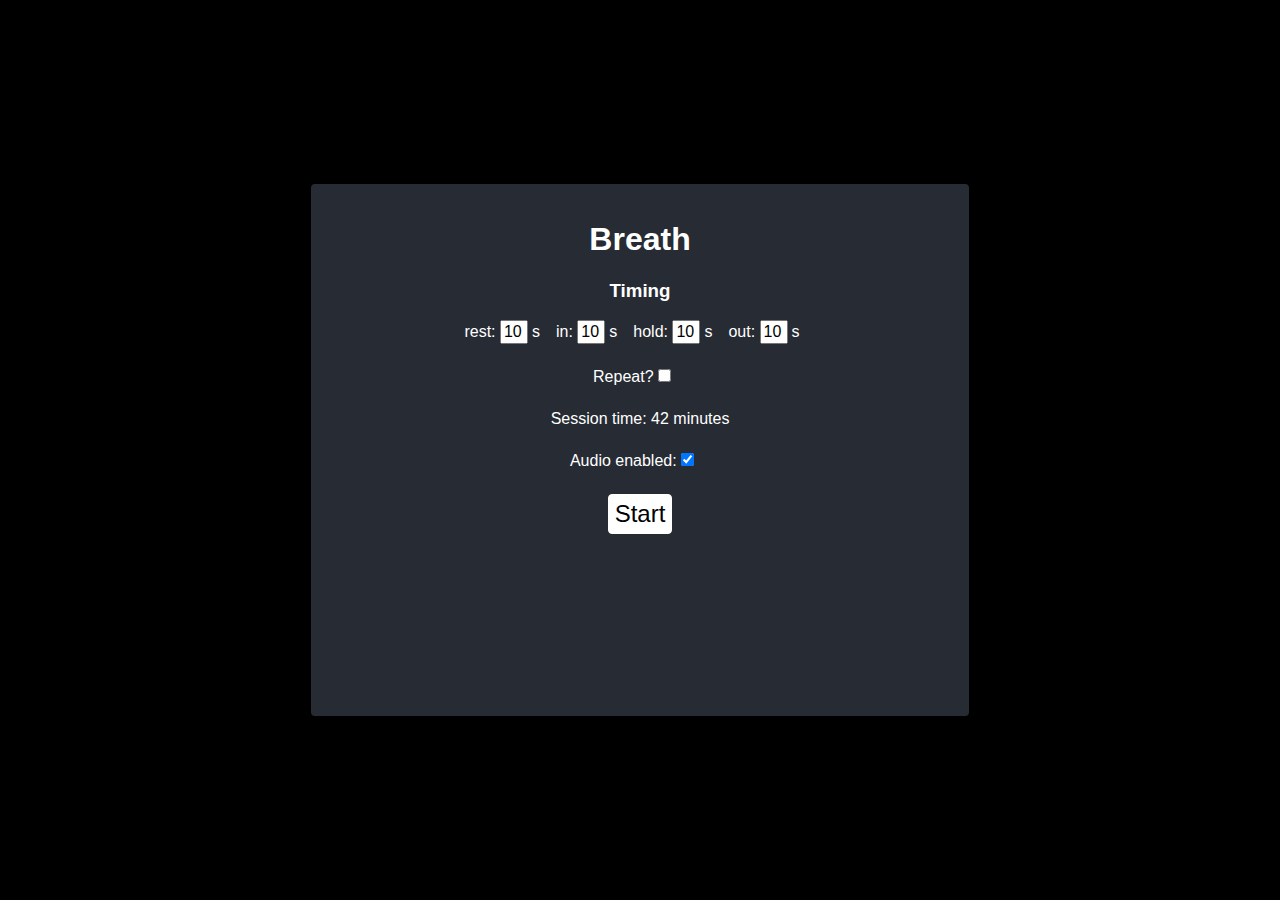
<file: index.html>
<!doctype html>
<html>
  <head>
    <meta charset="utf-8"/>
    <title>Breath</title>

    <link rel="stylesheet" type="text/css" href="./normalize.css" />
    <link rel="stylesheet" type="text/css" href="./main.css" />
  </head>

  <body>
    <div class="flex-row full-height">
      <div>&nbsp;</div>
      <div class="flex-col">
        <div>&nbsp;</div>
        <section class="table" id="main">
        </section>
        <div>&nbsp;</div>
      </div>
      <div>&nbsp;</div>
    </div>

    <script type="application/javascript" src="./react.js"></script>
    <script type="application/javascript" src="./main.js"></script>

    <script>
      (function(i,s,o,g,r,a,m){i['GoogleAnalyticsObject']=r;i[r]=i[r]||function(){
        (i[r].q=i[r].q||[]).push(arguments)},i[r].l=1*new Date();a=s.createElement(o),
        m=s.getElementsByTagName(o)[0];a.async=1;a.src=g;m.parentNode.insertBefore(a,m)
      })(window,document,'script','https://www.google-analytics.com/analytics.js','ga');

      ga('create', 'UA-80994676-1', 'auto');
      ga('send', 'pageview');
    </script>

    <script type="text/javascript">
    window.NREUM||(NREUM={}),__nr_require=function(t,e,n){function r(n){if(!e[n]){var o=e[n]={exports:{}};t[n][0].call(o.exports,function(e){var o=t[n][1][e];return r(o?o:e)},o,o.exports)}return e[n].exports}if("function"==typeof __nr_require)return __nr_require;for(var o=0;o<n.length;o++)r(n[o]);return r}({QJf3ax:[function(t,e){function n(t){function e(e,n,a){t&&t(e,n,a),a||(a={});for(var c=s(e),f=c.length,u=i(a,o,r),d=0;f>d;d++)c[d].apply(u,n);return u}function a(t,e){f[t]=s(t).concat(e)}function s(t){return f[t]||[]}function c(){return n(e)}var f={};return{on:a,emit:e,create:c,listeners:s,_events:f}}function r(){return{}}var o="nr@context",i=t("gos");e.exports=n()},{gos:"7eSDFh"}],ee:[function(t,e){e.exports=t("QJf3ax")},{}],3:[function(t){function e(t,e,n,i,s){try{c?c-=1:r("err",[s||new UncaughtException(t,e,n)])}catch(f){try{r("ierr",[f,(new Date).getTime(),!0])}catch(u){}}return"function"==typeof a?a.apply(this,o(arguments)):!1}function UncaughtException(t,e,n){this.message=t||"Uncaught error with no additional information",this.sourceURL=e,this.line=n}function n(t){r("err",[t,(new Date).getTime()])}var r=t("handle"),o=t(5),i=t("ee"),a=window.onerror,s=!1,c=0;t("loader").features.err=!0,window.onerror=e,NREUM.noticeError=n;try{throw new Error}catch(f){"stack"in f&&(t(1),t(4),"addEventListener"in window&&t(2),window.XMLHttpRequest&&XMLHttpRequest.prototype&&XMLHttpRequest.prototype.addEventListener&&t(3),s=!0)}i.on("fn-start",function(){s&&(c+=1)}),i.on("fn-err",function(t,e,r){s&&(this.thrown=!0,n(r))}),i.on("fn-end",function(){s&&!this.thrown&&c>0&&(c-=1)}),i.on("internal-error",function(t){r("ierr",[t,(new Date).getTime(),!0])})},{1:8,2:5,3:9,4:7,5:21,ee:"QJf3ax",handle:"D5DuLP",loader:"G9z0Bl"}],4:[function(t){function e(){}if(window.performance&&window.performance.timing&&window.performance.getEntriesByType){var n=t("ee"),r=t("handle"),o=t(2);t("loader").features.stn=!0,t(1),n.on("fn-start",function(t){var e=t[0];e instanceof Event&&(this.bstStart=Date.now())}),n.on("fn-end",function(t,e){var n=t[0];n instanceof Event&&r("bst",[n,e,this.bstStart,Date.now()])}),o.on("fn-start",function(t,e,n){this.bstStart=Date.now(),this.bstType=n}),o.on("fn-end",function(t,e){r("bstTimer",[e,this.bstStart,Date.now(),this.bstType])}),n.on("pushState-start",function(){this.time=Date.now(),this.startPath=location.pathname+location.hash}),n.on("pushState-end",function(){r("bstHist",[location.pathname+location.hash,this.startPath,this.time])}),"addEventListener"in window.performance&&(window.performance.addEventListener("webkitresourcetimingbufferfull",function(){r("bstResource",[window.performance.getEntriesByType("resource")]),window.performance.webkitClearResourceTimings()},!1),window.performance.addEventListener("resourcetimingbufferfull",function(){r("bstResource",[window.performance.getEntriesByType("resource")]),window.performance.clearResourceTimings()},!1)),document.addEventListener("scroll",e,!1),document.addEventListener("keypress",e,!1),document.addEventListener("click",e,!1)}},{1:6,2:8,ee:"QJf3ax",handle:"D5DuLP",loader:"G9z0Bl"}],5:[function(t,e){function n(t){i.inPlace(t,["addEventListener","removeEventListener"],"-",r)}function r(t){return t[1]}var o=(t(1),t("ee").create()),i=t(2)(o),a=t("gos");if(e.exports=o,n(window),"getPrototypeOf"in Object){for(var s=document;s&&!s.hasOwnProperty("addEventListener");)s=Object.getPrototypeOf(s);s&&n(s);for(var c=XMLHttpRequest.prototype;c&&!c.hasOwnProperty("addEventListener");)c=Object.getPrototypeOf(c);c&&n(c)}else XMLHttpRequest.prototype.hasOwnProperty("addEventListener")&&n(XMLHttpRequest.prototype);o.on("addEventListener-start",function(t){if(t[1]){var e=t[1];"function"==typeof e?this.wrapped=t[1]=a(e,"nr@wrapped",function(){return i(e,"fn-",null,e.name||"anonymous")}):"function"==typeof e.handleEvent&&i.inPlace(e,["handleEvent"],"fn-")}}),o.on("removeEventListener-start",function(t){var e=this.wrapped;e&&(t[1]=e)})},{1:21,2:22,ee:"QJf3ax",gos:"7eSDFh"}],6:[function(t,e){var n=(t(2),t("ee").create()),r=t(1)(n);e.exports=n,r.inPlace(window.history,["pushState"],"-")},{1:22,2:21,ee:"QJf3ax"}],7:[function(t,e){var n=(t(2),t("ee").create()),r=t(1)(n);e.exports=n,r.inPlace(window,["requestAnimationFrame","mozRequestAnimationFrame","webkitRequestAnimationFrame","msRequestAnimationFrame"],"raf-"),n.on("raf-start",function(t){t[0]=r(t[0],"fn-")})},{1:22,2:21,ee:"QJf3ax"}],8:[function(t,e){function n(t,e,n){var r=t[0];"string"==typeof r&&(r=new Function(r)),t[0]=o(r,"fn-",null,n)}var r=(t(2),t("ee").create()),o=t(1)(r);e.exports=r,o.inPlace(window,["setTimeout","setInterval","setImmediate"],"setTimer-"),r.on("setTimer-start",n)},{1:22,2:21,ee:"QJf3ax"}],9:[function(t,e){function n(){c.inPlace(this,d,"fn-")}function r(t,e){c.inPlace(e,["onreadystatechange"],"fn-")}function o(t,e){return e}var i=t("ee").create(),a=t(1),s=t(2),c=s(i),f=s(a),u=window.XMLHttpRequest,d=["onload","onerror","onabort","onloadstart","onloadend","onprogress","ontimeout"];e.exports=i,window.XMLHttpRequest=function(t){var e=new u(t);try{i.emit("new-xhr",[],e),f.inPlace(e,["addEventListener","removeEventListener"],"-",function(t,e){return e}),e.addEventListener("readystatechange",n,!1)}catch(r){try{i.emit("internal-error",[r])}catch(o){}}return e},window.XMLHttpRequest.prototype=u.prototype,c.inPlace(XMLHttpRequest.prototype,["open","send"],"-xhr-",o),i.on("send-xhr-start",r),i.on("open-xhr-start",r)},{1:5,2:22,ee:"QJf3ax"}],10:[function(t){function e(t){if("string"==typeof t&&t.length)return t.length;if("object"!=typeof t)return void 0;if("undefined"!=typeof ArrayBuffer&&t instanceof ArrayBuffer&&t.byteLength)return t.byteLength;if("undefined"!=typeof Blob&&t instanceof Blob&&t.size)return t.size;if("undefined"!=typeof FormData&&t instanceof FormData)return void 0;try{return JSON.stringify(t).length}catch(e){return void 0}}function n(t){var n=this.params,r=this.metrics;if(!this.ended){this.ended=!0;for(var i=0;c>i;i++)t.removeEventListener(s[i],this.listener,!1);if(!n.aborted){if(r.duration=(new Date).getTime()-this.startTime,4===t.readyState){n.status=t.status;var a=t.responseType,f="arraybuffer"===a||"blob"===a||"json"===a?t.response:t.responseText,u=e(f);if(u&&(r.rxSize=u),this.sameOrigin){var d=t.getResponseHeader("X-NewRelic-App-Data");d&&(n.cat=d.split(", ").pop())}}else n.status=0;r.cbTime=this.cbTime,o("xhr",[n,r,this.startTime])}}}function r(t,e){var n=i(e),r=t.params;r.host=n.hostname+":"+n.port,r.pathname=n.pathname,t.sameOrigin=n.sameOrigin}if(window.XMLHttpRequest&&XMLHttpRequest.prototype&&XMLHttpRequest.prototype.addEventListener&&!/CriOS/.test(navigator.userAgent)){t("loader").features.xhr=!0;var o=t("handle"),i=t(2),a=t("ee"),s=["load","error","abort","timeout"],c=s.length,f=t(1);t(4),t(3),a.on("new-xhr",function(){this.totalCbs=0,this.called=0,this.cbTime=0,this.end=n,this.ended=!1,this.xhrGuids={}}),a.on("open-xhr-start",function(t){this.params={method:t[0]},r(this,t[1]),this.metrics={}}),a.on("open-xhr-end",function(t,e){"loader_config"in NREUM&&"xpid"in NREUM.loader_config&&this.sameOrigin&&e.setRequestHeader("X-NewRelic-ID",NREUM.loader_config.xpid)}),a.on("send-xhr-start",function(t,n){var r=this.metrics,o=t[0],i=this;if(r&&o){var f=e(o);f&&(r.txSize=f)}this.startTime=(new Date).getTime(),this.listener=function(t){try{"abort"===t.type&&(i.params.aborted=!0),("load"!==t.type||i.called===i.totalCbs&&(i.onloadCalled||"function"!=typeof n.onload))&&i.end(n)}catch(e){try{a.emit("internal-error",[e])}catch(r){}}};for(var u=0;c>u;u++)n.addEventListener(s[u],this.listener,!1)}),a.on("xhr-cb-time",function(t,e,n){this.cbTime+=t,e?this.onloadCalled=!0:this.called+=1,this.called!==this.totalCbs||!this.onloadCalled&&"function"==typeof n.onload||this.end(n)}),a.on("xhr-load-added",function(t,e){var n=""+f(t)+!!e;this.xhrGuids&&!this.xhrGuids[n]&&(this.xhrGuids[n]=!0,this.totalCbs+=1)}),a.on("xhr-load-removed",function(t,e){var n=""+f(t)+!!e;this.xhrGuids&&this.xhrGuids[n]&&(delete this.xhrGuids[n],this.totalCbs-=1)}),a.on("addEventListener-end",function(t,e){e instanceof XMLHttpRequest&&"load"===t[0]&&a.emit("xhr-load-added",[t[1],t[2]],e)}),a.on("removeEventListener-end",function(t,e){e instanceof XMLHttpRequest&&"load"===t[0]&&a.emit("xhr-load-removed",[t[1],t[2]],e)}),a.on("fn-start",function(t,e,n){e instanceof XMLHttpRequest&&("onload"===n&&(this.onload=!0),("load"===(t[0]&&t[0].type)||this.onload)&&(this.xhrCbStart=(new Date).getTime()))}),a.on("fn-end",function(t,e){this.xhrCbStart&&a.emit("xhr-cb-time",[(new Date).getTime()-this.xhrCbStart,this.onload,e],e)})}},{1:"XL7HBI",2:11,3:9,4:5,ee:"QJf3ax",handle:"D5DuLP",loader:"G9z0Bl"}],11:[function(t,e){e.exports=function(t){var e=document.createElement("a"),n=window.location,r={};e.href=t,r.port=e.port;var o=e.href.split("://");return!r.port&&o[1]&&(r.port=o[1].split("/")[0].split("@").pop().split(":")[1]),r.port&&"0"!==r.port||(r.port="https"===o[0]?"443":"80"),r.hostname=e.hostname||n.hostname,r.pathname=e.pathname,r.protocol=o[0],"/"!==r.pathname.charAt(0)&&(r.pathname="/"+r.pathname),r.sameOrigin=!e.hostname||e.hostname===document.domain&&e.port===n.port&&e.protocol===n.protocol,r}},{}],gos:[function(t,e){e.exports=t("7eSDFh")},{}],"7eSDFh":[function(t,e){function n(t,e,n){if(r.call(t,e))return t[e];var o=n();if(Object.defineProperty&&Object.keys)try{return Object.defineProperty(t,e,{value:o,writable:!0,enumerable:!1}),o}catch(i){}return t[e]=o,o}var r=Object.prototype.hasOwnProperty;e.exports=n},{}],D5DuLP:[function(t,e){function n(t,e,n){return r.listeners(t).length?r.emit(t,e,n):(o[t]||(o[t]=[]),void o[t].push(e))}var r=t("ee").create(),o={};e.exports=n,n.ee=r,r.q=o},{ee:"QJf3ax"}],handle:[function(t,e){e.exports=t("D5DuLP")},{}],XL7HBI:[function(t,e){function n(t){var e=typeof t;return!t||"object"!==e&&"function"!==e?-1:t===window?0:i(t,o,function(){return r++})}var r=1,o="nr@id",i=t("gos");e.exports=n},{gos:"7eSDFh"}],id:[function(t,e){e.exports=t("XL7HBI")},{}],loader:[function(t,e){e.exports=t("G9z0Bl")},{}],G9z0Bl:[function(t,e){function n(){var t=l.info=NREUM.info;if(t&&t.licenseKey&&t.applicationID&&f&&f.body){s(h,function(e,n){e in t||(t[e]=n)}),l.proto="https"===p.split(":")[0]||t.sslForHttp?"https://":"http://",a("mark",["onload",i()]);var e=f.createElement("script");e.src=l.proto+t.agent,f.body.appendChild(e)}}function r(){"complete"===f.readyState&&o()}function o(){a("mark",["domContent",i()])}function i(){return(new Date).getTime()}var a=t("handle"),s=t(1),c=window,f=c.document,u="addEventListener",d="attachEvent",p=(""+location).split("?")[0],h={beacon:"bam.nr-data.net",errorBeacon:"bam.nr-data.net",agent:"js-agent.newrelic.com/nr-515.min.js"},l=e.exports={offset:i(),origin:p,features:{}};f[u]?(f[u]("DOMContentLoaded",o,!1),c[u]("load",n,!1)):(f[d]("onreadystatechange",r),c[d]("onload",n)),a("mark",["firstbyte",i()])},{1:20,handle:"D5DuLP"}],20:[function(t,e){function n(t,e){var n=[],o="",i=0;for(o in t)r.call(t,o)&&(n[i]=e(o,t[o]),i+=1);return n}var r=Object.prototype.hasOwnProperty;e.exports=n},{}],21:[function(t,e){function n(t,e,n){e||(e=0),"undefined"==typeof n&&(n=t?t.length:0);for(var r=-1,o=n-e||0,i=Array(0>o?0:o);++r<o;)i[r]=t[e+r];return i}e.exports=n},{}],22:[function(t,e){function n(t){return!(t&&"function"==typeof t&&t.apply&&!t[i])}var r=t("ee"),o=t(1),i="nr@wrapper",a=Object.prototype.hasOwnProperty;e.exports=function(t){function e(t,e,r,a){function nrWrapper(){var n,i,s,f;try{i=this,n=o(arguments),s=r&&r(n,i)||{}}catch(d){u([d,"",[n,i,a],s])}c(e+"start",[n,i,a],s);try{return f=t.apply(i,n)}catch(p){throw c(e+"err",[n,i,p],s),p}finally{c(e+"end",[n,i,f],s)}}return n(t)?t:(e||(e=""),nrWrapper[i]=!0,f(t,nrWrapper),nrWrapper)}function s(t,r,o,i){o||(o="");var a,s,c,f="-"===o.charAt(0);for(c=0;c<r.length;c++)s=r[c],a=t[s],n(a)||(t[s]=e(a,f?s+o:o,i,s,t))}function c(e,n,r){try{t.emit(e,n,r)}catch(o){u([o,e,n,r])}}function f(t,e){if(Object.defineProperty&&Object.keys)try{var n=Object.keys(t);return n.forEach(function(n){Object.defineProperty(e,n,{get:function(){return t[n]},set:function(e){return t[n]=e,e}})}),e}catch(r){u([r])}for(var o in t)a.call(t,o)&&(e[o]=t[o]);return e}function u(e){try{t.emit("internal-error",e)}catch(n){}}return t||(t=r),e.inPlace=s,e.flag=i,e}},{1:21,ee:"QJf3ax"}]},{},["G9z0Bl",3,10,4]);
    ;NREUM.info={beacon:"bam.nr-data.net",errorBeacon:"bam.nr-data.net",licenseKey:"3750facc17",applicationID:"5557802",sa:1,agent:"js-agent.newrelic.com/nr-515.min.js"}
    </script>
  </body>
</html>
</file>
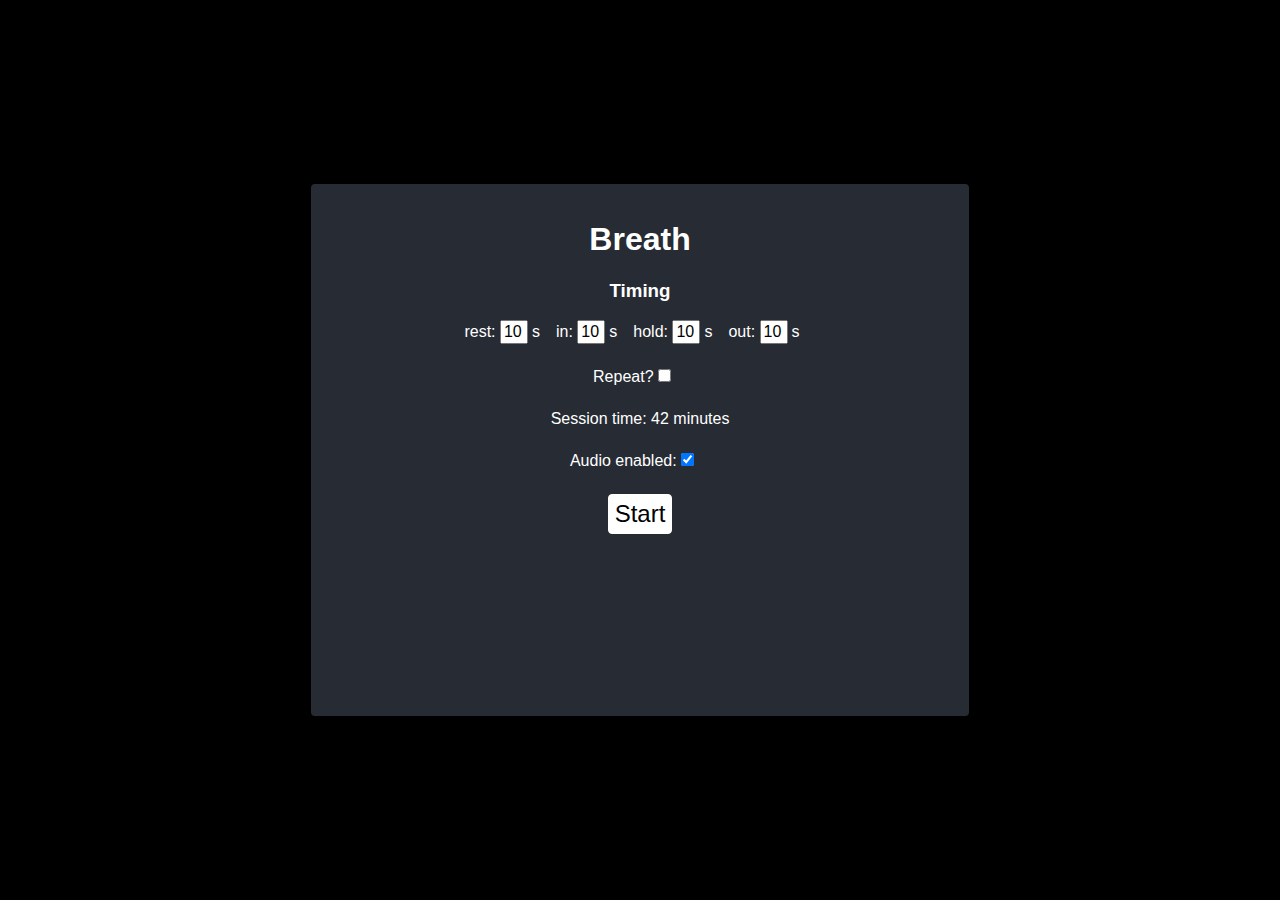
<file: assets/index.html>
<!doctype html>
<html>
  <head>
    <title>Breath</title>

    <link rel="stylesheet" type="text/css" href="./normalize.css" />
    <link rel="stylesheet" type="text/css" href="./main.css" />
  </head>

  <body>
    <div class="flex-row full-height">
      <div>&nbsp;</div>
      <div class="flex-col">
        <div>&nbsp;</div>
        <section class="table" id="main">
        </section>
        <div>&nbsp;</div>
      </div>
      <div>&nbsp;</div>
    </div>

    <script type="application/javascript" src="./react.js"></script>
    <script type="application/javascript" src="./main.js"></script>

    <script>
      (function(i,s,o,g,r,a,m){i['GoogleAnalyticsObject']=r;i[r]=i[r]||function(){
        (i[r].q=i[r].q||[]).push(arguments)},i[r].l=1*new Date();a=s.createElement(o),
        m=s.getElementsByTagName(o)[0];a.async=1;a.src=g;m.parentNode.insertBefore(a,m)
      })(window,document,'script','https://www.google-analytics.com/analytics.js','ga');

      ga('create', 'UA-80994676-1', 'auto');
      ga('send', 'pageview');
    </script>

    <script type="text/javascript">
    window.NREUM||(NREUM={}),__nr_require=function(t,e,n){function r(n){if(!e[n]){var o=e[n]={exports:{}};t[n][0].call(o.exports,function(e){var o=t[n][1][e];return r(o?o:e)},o,o.exports)}return e[n].exports}if("function"==typeof __nr_require)return __nr_require;for(var o=0;o<n.length;o++)r(n[o]);return r}({QJf3ax:[function(t,e){function n(t){function e(e,n,a){t&&t(e,n,a),a||(a={});for(var c=s(e),f=c.length,u=i(a,o,r),d=0;f>d;d++)c[d].apply(u,n);return u}function a(t,e){f[t]=s(t).concat(e)}function s(t){return f[t]||[]}function c(){return n(e)}var f={};return{on:a,emit:e,create:c,listeners:s,_events:f}}function r(){return{}}var o="nr@context",i=t("gos");e.exports=n()},{gos:"7eSDFh"}],ee:[function(t,e){e.exports=t("QJf3ax")},{}],3:[function(t){function e(t,e,n,i,s){try{c?c-=1:r("err",[s||new UncaughtException(t,e,n)])}catch(f){try{r("ierr",[f,(new Date).getTime(),!0])}catch(u){}}return"function"==typeof a?a.apply(this,o(arguments)):!1}function UncaughtException(t,e,n){this.message=t||"Uncaught error with no additional information",this.sourceURL=e,this.line=n}function n(t){r("err",[t,(new Date).getTime()])}var r=t("handle"),o=t(5),i=t("ee"),a=window.onerror,s=!1,c=0;t("loader").features.err=!0,window.onerror=e,NREUM.noticeError=n;try{throw new Error}catch(f){"stack"in f&&(t(1),t(4),"addEventListener"in window&&t(2),window.XMLHttpRequest&&XMLHttpRequest.prototype&&XMLHttpRequest.prototype.addEventListener&&t(3),s=!0)}i.on("fn-start",function(){s&&(c+=1)}),i.on("fn-err",function(t,e,r){s&&(this.thrown=!0,n(r))}),i.on("fn-end",function(){s&&!this.thrown&&c>0&&(c-=1)}),i.on("internal-error",function(t){r("ierr",[t,(new Date).getTime(),!0])})},{1:8,2:5,3:9,4:7,5:21,ee:"QJf3ax",handle:"D5DuLP",loader:"G9z0Bl"}],4:[function(t){function e(){}if(window.performance&&window.performance.timing&&window.performance.getEntriesByType){var n=t("ee"),r=t("handle"),o=t(2);t("loader").features.stn=!0,t(1),n.on("fn-start",function(t){var e=t[0];e instanceof Event&&(this.bstStart=Date.now())}),n.on("fn-end",function(t,e){var n=t[0];n instanceof Event&&r("bst",[n,e,this.bstStart,Date.now()])}),o.on("fn-start",function(t,e,n){this.bstStart=Date.now(),this.bstType=n}),o.on("fn-end",function(t,e){r("bstTimer",[e,this.bstStart,Date.now(),this.bstType])}),n.on("pushState-start",function(){this.time=Date.now(),this.startPath=location.pathname+location.hash}),n.on("pushState-end",function(){r("bstHist",[location.pathname+location.hash,this.startPath,this.time])}),"addEventListener"in window.performance&&(window.performance.addEventListener("webkitresourcetimingbufferfull",function(){r("bstResource",[window.performance.getEntriesByType("resource")]),window.performance.webkitClearResourceTimings()},!1),window.performance.addEventListener("resourcetimingbufferfull",function(){r("bstResource",[window.performance.getEntriesByType("resource")]),window.performance.clearResourceTimings()},!1)),document.addEventListener("scroll",e,!1),document.addEventListener("keypress",e,!1),document.addEventListener("click",e,!1)}},{1:6,2:8,ee:"QJf3ax",handle:"D5DuLP",loader:"G9z0Bl"}],5:[function(t,e){function n(t){i.inPlace(t,["addEventListener","removeEventListener"],"-",r)}function r(t){return t[1]}var o=(t(1),t("ee").create()),i=t(2)(o),a=t("gos");if(e.exports=o,n(window),"getPrototypeOf"in Object){for(var s=document;s&&!s.hasOwnProperty("addEventListener");)s=Object.getPrototypeOf(s);s&&n(s);for(var c=XMLHttpRequest.prototype;c&&!c.hasOwnProperty("addEventListener");)c=Object.getPrototypeOf(c);c&&n(c)}else XMLHttpRequest.prototype.hasOwnProperty("addEventListener")&&n(XMLHttpRequest.prototype);o.on("addEventListener-start",function(t){if(t[1]){var e=t[1];"function"==typeof e?this.wrapped=t[1]=a(e,"nr@wrapped",function(){return i(e,"fn-",null,e.name||"anonymous")}):"function"==typeof e.handleEvent&&i.inPlace(e,["handleEvent"],"fn-")}}),o.on("removeEventListener-start",function(t){var e=this.wrapped;e&&(t[1]=e)})},{1:21,2:22,ee:"QJf3ax",gos:"7eSDFh"}],6:[function(t,e){var n=(t(2),t("ee").create()),r=t(1)(n);e.exports=n,r.inPlace(window.history,["pushState"],"-")},{1:22,2:21,ee:"QJf3ax"}],7:[function(t,e){var n=(t(2),t("ee").create()),r=t(1)(n);e.exports=n,r.inPlace(window,["requestAnimationFrame","mozRequestAnimationFrame","webkitRequestAnimationFrame","msRequestAnimationFrame"],"raf-"),n.on("raf-start",function(t){t[0]=r(t[0],"fn-")})},{1:22,2:21,ee:"QJf3ax"}],8:[function(t,e){function n(t,e,n){var r=t[0];"string"==typeof r&&(r=new Function(r)),t[0]=o(r,"fn-",null,n)}var r=(t(2),t("ee").create()),o=t(1)(r);e.exports=r,o.inPlace(window,["setTimeout","setInterval","setImmediate"],"setTimer-"),r.on("setTimer-start",n)},{1:22,2:21,ee:"QJf3ax"}],9:[function(t,e){function n(){c.inPlace(this,d,"fn-")}function r(t,e){c.inPlace(e,["onreadystatechange"],"fn-")}function o(t,e){return e}var i=t("ee").create(),a=t(1),s=t(2),c=s(i),f=s(a),u=window.XMLHttpRequest,d=["onload","onerror","onabort","onloadstart","onloadend","onprogress","ontimeout"];e.exports=i,window.XMLHttpRequest=function(t){var e=new u(t);try{i.emit("new-xhr",[],e),f.inPlace(e,["addEventListener","removeEventListener"],"-",function(t,e){return e}),e.addEventListener("readystatechange",n,!1)}catch(r){try{i.emit("internal-error",[r])}catch(o){}}return e},window.XMLHttpRequest.prototype=u.prototype,c.inPlace(XMLHttpRequest.prototype,["open","send"],"-xhr-",o),i.on("send-xhr-start",r),i.on("open-xhr-start",r)},{1:5,2:22,ee:"QJf3ax"}],10:[function(t){function e(t){if("string"==typeof t&&t.length)return t.length;if("object"!=typeof t)return void 0;if("undefined"!=typeof ArrayBuffer&&t instanceof ArrayBuffer&&t.byteLength)return t.byteLength;if("undefined"!=typeof Blob&&t instanceof Blob&&t.size)return t.size;if("undefined"!=typeof FormData&&t instanceof FormData)return void 0;try{return JSON.stringify(t).length}catch(e){return void 0}}function n(t){var n=this.params,r=this.metrics;if(!this.ended){this.ended=!0;for(var i=0;c>i;i++)t.removeEventListener(s[i],this.listener,!1);if(!n.aborted){if(r.duration=(new Date).getTime()-this.startTime,4===t.readyState){n.status=t.status;var a=t.responseType,f="arraybuffer"===a||"blob"===a||"json"===a?t.response:t.responseText,u=e(f);if(u&&(r.rxSize=u),this.sameOrigin){var d=t.getResponseHeader("X-NewRelic-App-Data");d&&(n.cat=d.split(", ").pop())}}else n.status=0;r.cbTime=this.cbTime,o("xhr",[n,r,this.startTime])}}}function r(t,e){var n=i(e),r=t.params;r.host=n.hostname+":"+n.port,r.pathname=n.pathname,t.sameOrigin=n.sameOrigin}if(window.XMLHttpRequest&&XMLHttpRequest.prototype&&XMLHttpRequest.prototype.addEventListener&&!/CriOS/.test(navigator.userAgent)){t("loader").features.xhr=!0;var o=t("handle"),i=t(2),a=t("ee"),s=["load","error","abort","timeout"],c=s.length,f=t(1);t(4),t(3),a.on("new-xhr",function(){this.totalCbs=0,this.called=0,this.cbTime=0,this.end=n,this.ended=!1,this.xhrGuids={}}),a.on("open-xhr-start",function(t){this.params={method:t[0]},r(this,t[1]),this.metrics={}}),a.on("open-xhr-end",function(t,e){"loader_config"in NREUM&&"xpid"in NREUM.loader_config&&this.sameOrigin&&e.setRequestHeader("X-NewRelic-ID",NREUM.loader_config.xpid)}),a.on("send-xhr-start",function(t,n){var r=this.metrics,o=t[0],i=this;if(r&&o){var f=e(o);f&&(r.txSize=f)}this.startTime=(new Date).getTime(),this.listener=function(t){try{"abort"===t.type&&(i.params.aborted=!0),("load"!==t.type||i.called===i.totalCbs&&(i.onloadCalled||"function"!=typeof n.onload))&&i.end(n)}catch(e){try{a.emit("internal-error",[e])}catch(r){}}};for(var u=0;c>u;u++)n.addEventListener(s[u],this.listener,!1)}),a.on("xhr-cb-time",function(t,e,n){this.cbTime+=t,e?this.onloadCalled=!0:this.called+=1,this.called!==this.totalCbs||!this.onloadCalled&&"function"==typeof n.onload||this.end(n)}),a.on("xhr-load-added",function(t,e){var n=""+f(t)+!!e;this.xhrGuids&&!this.xhrGuids[n]&&(this.xhrGuids[n]=!0,this.totalCbs+=1)}),a.on("xhr-load-removed",function(t,e){var n=""+f(t)+!!e;this.xhrGuids&&this.xhrGuids[n]&&(delete this.xhrGuids[n],this.totalCbs-=1)}),a.on("addEventListener-end",function(t,e){e instanceof XMLHttpRequest&&"load"===t[0]&&a.emit("xhr-load-added",[t[1],t[2]],e)}),a.on("removeEventListener-end",function(t,e){e instanceof XMLHttpRequest&&"load"===t[0]&&a.emit("xhr-load-removed",[t[1],t[2]],e)}),a.on("fn-start",function(t,e,n){e instanceof XMLHttpRequest&&("onload"===n&&(this.onload=!0),("load"===(t[0]&&t[0].type)||this.onload)&&(this.xhrCbStart=(new Date).getTime()))}),a.on("fn-end",function(t,e){this.xhrCbStart&&a.emit("xhr-cb-time",[(new Date).getTime()-this.xhrCbStart,this.onload,e],e)})}},{1:"XL7HBI",2:11,3:9,4:5,ee:"QJf3ax",handle:"D5DuLP",loader:"G9z0Bl"}],11:[function(t,e){e.exports=function(t){var e=document.createElement("a"),n=window.location,r={};e.href=t,r.port=e.port;var o=e.href.split("://");return!r.port&&o[1]&&(r.port=o[1].split("/")[0].split("@").pop().split(":")[1]),r.port&&"0"!==r.port||(r.port="https"===o[0]?"443":"80"),r.hostname=e.hostname||n.hostname,r.pathname=e.pathname,r.protocol=o[0],"/"!==r.pathname.charAt(0)&&(r.pathname="/"+r.pathname),r.sameOrigin=!e.hostname||e.hostname===document.domain&&e.port===n.port&&e.protocol===n.protocol,r}},{}],gos:[function(t,e){e.exports=t("7eSDFh")},{}],"7eSDFh":[function(t,e){function n(t,e,n){if(r.call(t,e))return t[e];var o=n();if(Object.defineProperty&&Object.keys)try{return Object.defineProperty(t,e,{value:o,writable:!0,enumerable:!1}),o}catch(i){}return t[e]=o,o}var r=Object.prototype.hasOwnProperty;e.exports=n},{}],D5DuLP:[function(t,e){function n(t,e,n){return r.listeners(t).length?r.emit(t,e,n):(o[t]||(o[t]=[]),void o[t].push(e))}var r=t("ee").create(),o={};e.exports=n,n.ee=r,r.q=o},{ee:"QJf3ax"}],handle:[function(t,e){e.exports=t("D5DuLP")},{}],XL7HBI:[function(t,e){function n(t){var e=typeof t;return!t||"object"!==e&&"function"!==e?-1:t===window?0:i(t,o,function(){return r++})}var r=1,o="nr@id",i=t("gos");e.exports=n},{gos:"7eSDFh"}],id:[function(t,e){e.exports=t("XL7HBI")},{}],loader:[function(t,e){e.exports=t("G9z0Bl")},{}],G9z0Bl:[function(t,e){function n(){var t=l.info=NREUM.info;if(t&&t.licenseKey&&t.applicationID&&f&&f.body){s(h,function(e,n){e in t||(t[e]=n)}),l.proto="https"===p.split(":")[0]||t.sslForHttp?"https://":"http://",a("mark",["onload",i()]);var e=f.createElement("script");e.src=l.proto+t.agent,f.body.appendChild(e)}}function r(){"complete"===f.readyState&&o()}function o(){a("mark",["domContent",i()])}function i(){return(new Date).getTime()}var a=t("handle"),s=t(1),c=window,f=c.document,u="addEventListener",d="attachEvent",p=(""+location).split("?")[0],h={beacon:"bam.nr-data.net",errorBeacon:"bam.nr-data.net",agent:"js-agent.newrelic.com/nr-515.min.js"},l=e.exports={offset:i(),origin:p,features:{}};f[u]?(f[u]("DOMContentLoaded",o,!1),c[u]("load",n,!1)):(f[d]("onreadystatechange",r),c[d]("onload",n)),a("mark",["firstbyte",i()])},{1:20,handle:"D5DuLP"}],20:[function(t,e){function n(t,e){var n=[],o="",i=0;for(o in t)r.call(t,o)&&(n[i]=e(o,t[o]),i+=1);return n}var r=Object.prototype.hasOwnProperty;e.exports=n},{}],21:[function(t,e){function n(t,e,n){e||(e=0),"undefined"==typeof n&&(n=t?t.length:0);for(var r=-1,o=n-e||0,i=Array(0>o?0:o);++r<o;)i[r]=t[e+r];return i}e.exports=n},{}],22:[function(t,e){function n(t){return!(t&&"function"==typeof t&&t.apply&&!t[i])}var r=t("ee"),o=t(1),i="nr@wrapper",a=Object.prototype.hasOwnProperty;e.exports=function(t){function e(t,e,r,a){function nrWrapper(){var n,i,s,f;try{i=this,n=o(arguments),s=r&&r(n,i)||{}}catch(d){u([d,"",[n,i,a],s])}c(e+"start",[n,i,a],s);try{return f=t.apply(i,n)}catch(p){throw c(e+"err",[n,i,p],s),p}finally{c(e+"end",[n,i,f],s)}}return n(t)?t:(e||(e=""),nrWrapper[i]=!0,f(t,nrWrapper),nrWrapper)}function s(t,r,o,i){o||(o="");var a,s,c,f="-"===o.charAt(0);for(c=0;c<r.length;c++)s=r[c],a=t[s],n(a)||(t[s]=e(a,f?s+o:o,i,s,t))}function c(e,n,r){try{t.emit(e,n,r)}catch(o){u([o,e,n,r])}}function f(t,e){if(Object.defineProperty&&Object.keys)try{var n=Object.keys(t);return n.forEach(function(n){Object.defineProperty(e,n,{get:function(){return t[n]},set:function(e){return t[n]=e,e}})}),e}catch(r){u([r])}for(var o in t)a.call(t,o)&&(e[o]=t[o]);return e}function u(e){try{t.emit("internal-error",e)}catch(n){}}return t||(t=r),e.inPlace=s,e.flag=i,e}},{1:21,ee:"QJf3ax"}]},{},["G9z0Bl",3,10,4]);
    ;NREUM.info={beacon:"bam.nr-data.net",errorBeacon:"bam.nr-data.net",licenseKey:"3750facc17",applicationID:"5557802",sa:1,agent:"js-agent.newrelic.com/nr-515.min.js"}
    </script>
  </body>
</html>
</file>
<file: main.css>
body, html {
  height: 100%;
}

body {
  color: #ffffff;
  background-color: #000000;
}

.main {
  text-align: center;
  display: table-cell;
  virtical-align: middle;
  border-radius: 4px;
  background-color: #272b34;
  padding: 1em 0;
}

.config {
  margin-bottom: 1.5rem;
}

.large {
  font-size: 2em;
  font-weight: 600;
}

button {
  border-radius: 4px;
  background-color: #ffffff;
  color: #000000;
  box-shadow: none;
  border: 1px solid #ffffff;
  line-height: 1.5em;
  font-size: 1.5em;
}

label {
  margin-right: 1rem;
}

input[type=text] {
  color: #000000;
  width: 20px;
  margin-right: 4px;
}

.rhythm, .step {
  margin-right: 1rem;
}

.invisible {
  opacity: 0;
}

.step, .count {
  width: 110px;
  display: inline-block;
}

.active {
  color: red;
}

.active.blue {
  color: #3399ff;
}

.faint {
  opacity: 0.4;
}

.table {
  display: table;
  width: 100%;
}

.full-height {
  height: 100%;
}

.flex-row {
  display: flex;
  flex-flow: row;
}

.flex-col {
  display: flex;
  flex-flow: column;
}

.flex-row > *, .flex-col > * {
  flex-grow: 1;
}
</file>
<file: assets/main.css>
body, html {
  height: 100%;
}

body {
  color: #ffffff;
  background-color: #000000;
}

.main {
  text-align: center;
  display: table-cell;
  virtical-align: middle;
  border-radius: 4px;
  background-color: #272b34;
  padding: 1em 0;
}

.config {
  margin-bottom: 1.5rem;
}

.large {
  font-size: 2em;
  font-weight: 600;
}

button {
  border-radius: 4px;
  background-color: #ffffff;
  color: #000000;
  box-shadow: none;
  border: 1px solid #ffffff;
  line-height: 1.5em;
  font-size: 1.5em;
}

label {
  margin-right: 1rem;
}

input[type=text] {
  color: #000000;
  width: 20px;
  margin-right: 4px;
}

.rhythm, .step {
  margin-right: 1rem;
}

.invisible {
  opacity: 0;
}

.step, .count {
  width: 110px;
  display: inline-block;
}

.active {
  color: red;
}

.active.blue {
  color: #3399ff;
}

.faint {
  opacity: 0.4;
}

.table {
  display: table;
  width: 100%;
}

.full-height {
  height: 100%;
}

.flex-row {
  display: flex;
  flex-flow: row;
}

.flex-col {
  display: flex;
  flex-flow: column;
}

.flex-row > *, .flex-col > * {
  flex-grow: 1;
}
</file>
